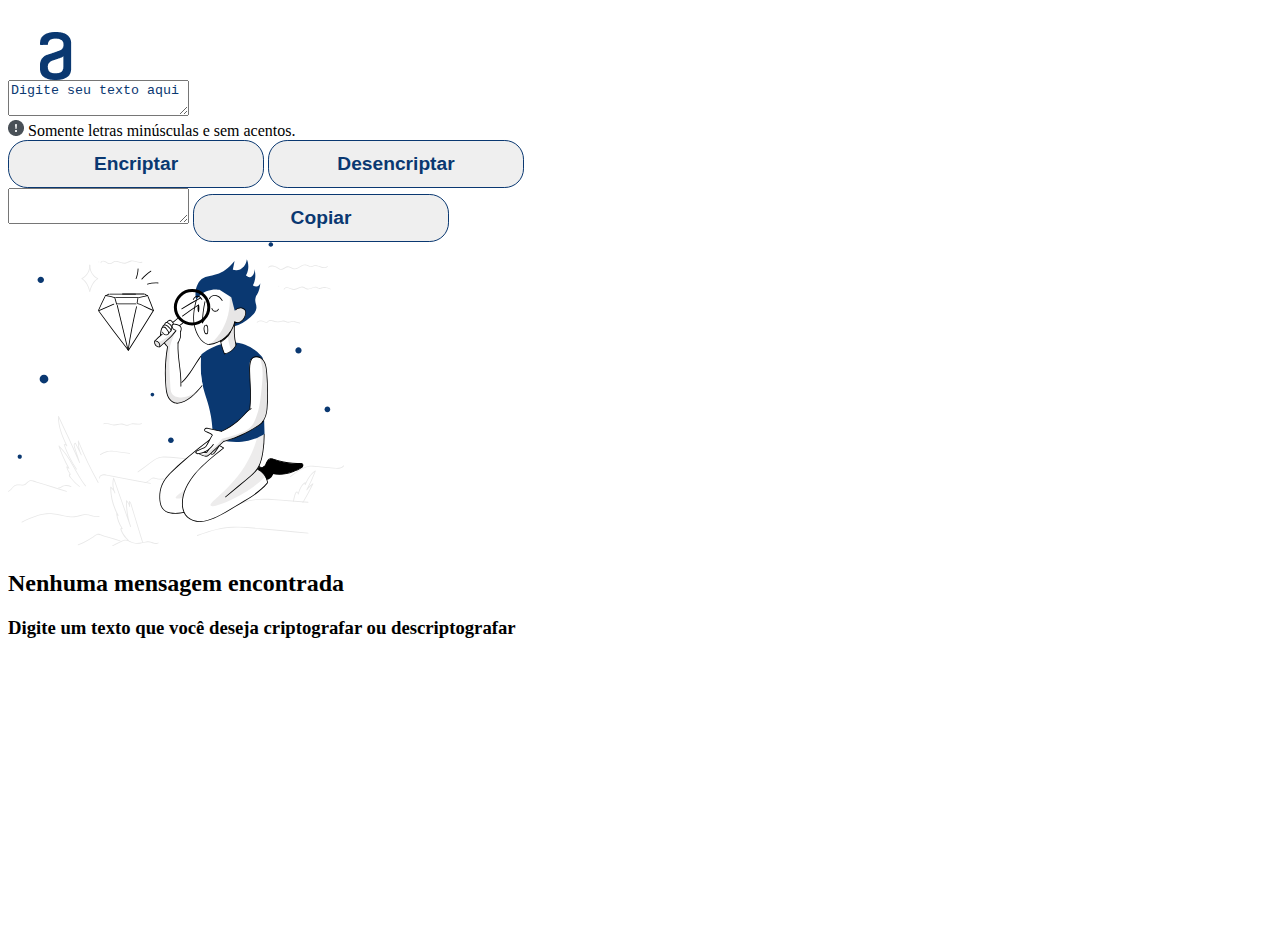
<file: index.html>
<!DOCTYPE html>
<html lang="pt-br">
<head>
    <meta charset="UTF-8">
    <meta http-equiv="X-UA-Compatible" content="IE=edge">
    <meta name="viewport" content="width=device-width, initial-scale=1.0">
    <link rel="preconnect" href="https://fonts.googleapis.com">
    <link rel="preconnect" href="https://fonts.gstatic.com" crossorigin>
    <link href="https: //fonts.googleapis.com/css2? family= Inter & display=swap" rel="stylesheet">
    <link rel="stylesheet" href="style.css">
    <title>Encriptador</title>
</head>
<body>
    <main class="main">
        <section class="entrada">
            <div class="logo">
                <img src="Logo.png" alt="Logo da Alura">
            </div>
            <textarea class="areaTexto" name="textoEntrada" id="textoEntrada"  placeholder="Digite seu texto aqui"></textarea>
            <div class="alerta">
                <img src="exclamation.png" alt="logo de exclamação">
                <label for="textoEntrada">Somente letras minúsculas e sem acentos.</label>
            </div>
            <div class="caixaBotao">
                <button class="botao" name="btnEncriptar" id="btnEncriptar" type="button">Encriptar</button>
                <button class="botao" name="btnDesencriptar" id="btnDesencriptar" type="button">Desencriptar</button>
            </div>
        </section>
        <section class="saida">
            <div class="aparece">
                <textarea class="areaTexto" name="textoSaida" id="textoSaida"></textarea>
                <button class="botao" name="btnCopiar" id="btnCopiar" type="button">Copiar</button>
            </div>
            <div class="desaparece">
                <img src="desenho.svg" alt="Desenho caixa de saída">
                <h2>Nenhuma mensagem encontrada</h2>
                <h3>Digite um texto que você deseja criptografar ou descriptografar</h3>
            </div>
        </section>
    </main>
</body>
</html>
</file>
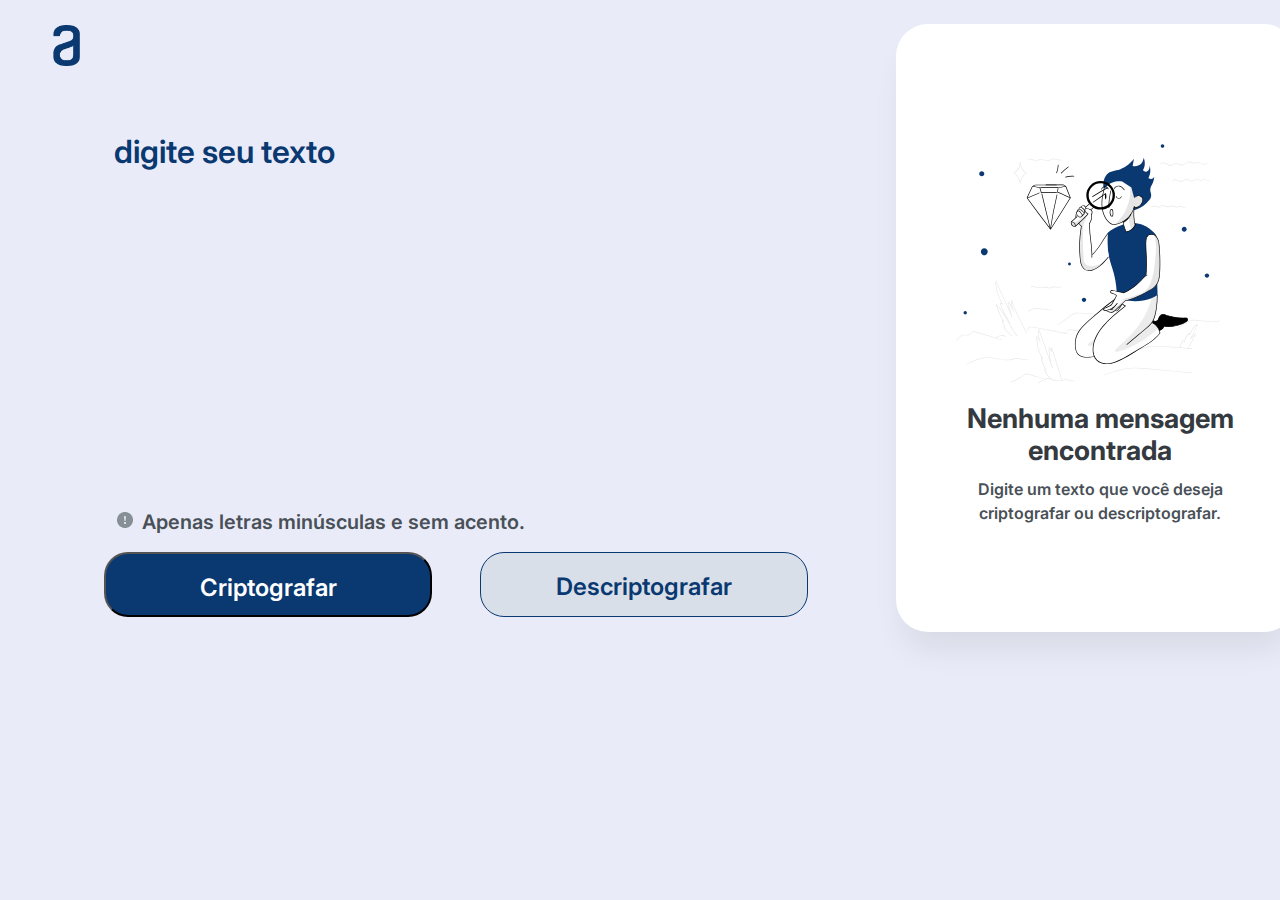
<file: One-Encriptador-Turma3-solucao-completa/One-Encriptador-Turma3-solucao-completa/index.html>
<!DOCTYPE html>
<html lang="pt-br">
<head>
  <meta charset="UTF-8">
  <meta http-equiv="X-UA-Compatible" content="IE=edge">
  <meta name="viewport" content="width=device-width, initial-scale=1.0">
  <link rel="preconnect" href="https://fonts.googleapis.com">
  <link rel="preconnect" href="https://fonts.gstatic.com" crossorigin>
  <link href="https://fonts.googleapis.com/css2?family=Inter:wght@100&display=swap" rel="stylesheet">
  <link href="https://cdn.jsdelivr.net/npm/bootstrap@5.1.3/dist/css/bootstrap.min.css" rel="stylesheet" integrity="sha384-1BmE4kWBq78iYhFldvKuhfTAU6auU8tT94WrHftjDbrCEXSU1oBoqyl2QvZ6jIW3" crossorigin="anonymous">
  <title>Decodificador de Texto</title>
  <link rel="stylesheet" href="style.css">
</head>
<body>

  <main class="main">
      <img src="images/logo.png" class="logo" onclick="home()">      
    <section class="div-principal">
      <form action="">       
        <textarea class="text-input" type="text" name="input-texto" maxlength="120" id="input-texto" placeholder="Digite seu texto"></textarea>
        <div class="form-group">
          <img src="images/!.png" class="img-alerta">
          <label for="input-texto">Apenas letras minúsculas e sem acento.</label>
        </div>
        <div class="botones-div">
          <input class="btn-criptografar" type="submit" value="Criptografar" id="btn-criptografar" >
          <input class="btn-descriptografar" type="submit" value="Descriptografar" id="btn-descriptografar">
        </div>
      </form>
    </section>

    <section class="message-box">
      <div id="div-desaparece" class="message-box-div">
        <img src="images/mensaje.svg"> 
        <h2>Nenhuma mensagem encontrada</h2>
        <h3>Digite um texto que você deseja criptografar ou descriptografar.</h3>
      </div>      
      <div id="div-aparece">
        <textarea class="div-mensaje" type="text" id="mensagem" placeholder="Nenhuma mensagem"></textarea>
        <input class="btn-copiar" type="submit" value="Copiar" id="btn-copiar">
      </div>
    </section>
  </main>

  <script src="script.js"></script>
</body>
</html>
</file>
<file: style.css>
html, body {
    height: 100%;
    position: relative;
}

.principal, .div-entrada, .div-saida, .div-botao, .div-aparece, .div-desaparece {
    display: flex;
    justify-content: space-between ;
}

.div-entrada, .div-saida, .div-aparece, .div-desaparece {
    flex-direction: column;
}

.principal {
    /* position: relative; */
    width: 100%;
    height: 100%;
    padding: 1rem;
}

.div-entrada {
    margin-left: 2rem;
    width: 50%;
}

.div-saida {
    width: 35%;
}

.logo {
    width: 3rem;
    height: 3rem;
    margin-top: 2rem;
    margin-left: 2rem;
}

.imput-texto {
    height: 10rem;
    font-size: large;
    text-transform:lowercase;
    resize: none;
    color: #0A3871;
    background: transparent;
    border: none;
}
::placeholder {
    color: #0A3871;
}

.imput-texto:focus {
    border: none;
    outline: none;
}

.alerta {
    position: relative;
    top: 13%;
}

.botao {
    width: 16rem;
    height: 3rem;
    font-size:larger;
    font-weight: bold;
    color: #0A3871;
    border-radius: 1.2rem;
    border: 0.1rem solid #0A3871;
}

.botao:hover {
    color: white;
    background: #0A3871;
}

.div-aparece, .div-desaparece {
    align-items: center;
    height: 100%;
}

.div-desaparece {
    display: none;
}

/* * {
    box-sizing: border-box;
    font-family: 'Inter', sans-serif;
    background: #F3F5FC;
    margin: 0;
    padding: 0;
}

.principal, .alerta, #textoEntrada, #textoSaida, .div-aparece, .div-desaparece {
    position: absolute;
}

.principal {
    display: flex;
    justify-content: space-around;
    width: 100%;
    height: 100%;
}

.div-aparece, .div-desaparece, .div-entrada, .div-saida  {
    display: flex;
    flex-direction: column;
    position: relative;
}

.div-entrada, .div-saida {
    justify-content: space-between;
    margin: 20px;
}

.div-saida {
    width: 30%;
    padding: 15px;
    align-items: center;
    background: #FFFFFF;
    box-shadow: 0px 24px 32px -8px rgba(0, 0, 0, 0.08);
    border-radius: 32px;
}

.div-aparece, .div-desaparece {
    position: absolute;
    justify-content: center;
    width: 305px;
    height: 540px;
    background-color: #FFFFFF
}

.div-aparece {
    display: none;
}

.div-desaparece h2, .div-desaparece h3 {
    font-style: normal;
    font-weight: bold;
    font-size: 19px;
    text-align: center;
    color: #343A40;
    background: #FFFFFF;
}

.div-desaparece h3 {
    margin: 10px;
    font-size: 15px;
}

.desenho {
    width: 280px;
    height: 280px;
    top: 10px;
    background-color: #FFFFFF;
}

#textoEntrada, #textoSaida {
    top: 20%;
    width: 100%;
    height: 30%;
    font-style: normal;
    font-weight: 500;
    font-size: 20px;
}

.imput-texto {
}

.alerta {
    top: 86%;
}

.botao {
    width: 280px;
    height: 50px;
    font-size:larger;
    font-weight: bold;
    color: #0A3871;
    border-radius: 24px;
    border: 1px solid #0A3871;
}

.botao:hover {
    color: white;
    background: #0A3871;
} */
</file>
<file: One-Encriptador-Turma3-solucao-completa/One-Encriptador-Turma3-solucao-completa/style.css>
* {
    margin: 0;
    padding: 0;
    box-sizing: border-box;
    font-family: 'Inter', sans-serif;
    background: #E9ECF8;
  }
  
  .main {
    position: relative;
    width: 100%;
    height: 100%;
    
    /* Light blue/light-blue-100 */
    
  }
  
  .titulo {
    padding: 15px;
    width: 30vw;
    margin: auto;
  
  }
  
  .btn-criptografar {
    display: flex;
    flex-direction: row;
    align-items: flex-start;
    padding: 24px;
  
    position: static;
    width: 328px;
    height: 67px;
    left: 0px;
    top: 0px;
  
    /* Dark blue/dark-blue-300 */
  
    background: #0A3871;
    border-radius: 24px;
  
    /* Inside Auto Layout */
  
    flex: none;
    order: 0;
    flex-grow: 0;
    margin: 0px 24px;
    flex-grow: 0;
    color: #FFFFFF;
    font-style: normal;
    font-weight: 600;
    font-size: 28px;
    line-height: 19px;
    justify-content: center; 
  
  }
  
  .btn-descriptografar{
    display: flex;
    flex-direction: row;
    align-items: flex-start;
    padding: 24px;
  
    position: static;
    width: 328px;
    height: 67px;
    left: 352px;
    top: 0px;
  
    /* Light gray */
  
    background: #D8DFE8;
    /* Dark blue/dark-blue-300 */
  
    border: 1px solid #0A3871;
    box-sizing: border-box;
    border-radius: 24px;
  
    /* Inside Auto Layout */
  
    flex: none;
    order: 1;
    flex-grow: 0;
    margin: 0px 24px;
  
    color: #0A3871;
    font-style: normal;
    font-weight: 600;
    font-size: 28px;
    line-height: 19px;
    justify-content: center;
  }
  
  .text-input {
    /* Digite seu texto */
    text-transform:lowercase;
    position: absolute;
    width: 600px;
    height: 400px;
    left: 15%;
    top: 168px;
  
    font-style: normal;
    font-weight: 600;
    font-size: 32px;
    line-height: 150%;
    justify-content: baseline;
    /* identical to box height, or 48px */
    resize: none;
  
    /* Dark blue/dark-blue-300 */
  
    color: #0A3871;
    background: transparent;
    border: none;
    }
  ::placeholder { color: #0A3871; }
  
  .text-input:focus { 
      border: none;
      outline: none;
     }
  
  .message-box{
    position: absolute;
    width: 400px;
    height: 750px;
    left: 70%;
    top: 20px;
    padding-left: 20px;
    padding-top: 80px;
    /* White */
  
    background: #FFFFFF;
    /* shadow */
  
    box-shadow: 0px 24px 32px -8px rgba(0, 0, 0, 0.08);
    border-radius: 32px;
    }
  .message-box h2{
    position: static;
    width: 336px;
    height: 58px;
    left: 0px;
    top: 0px;
  
    font-family: Inter;
    font-style: normal;
    font-weight: bold;
    font-size: 27px;
    line-height: 120%;
    /* or 29px */
  
    text-align: center;
  
    /* Gray/gray-500 */
  
    color: #343A40;
    background: #FFFFFF;
  
  
  /* Inside Auto Layout */
  
  flex: none;
  order: 0;
  align-self: stretch;
  flex-grow: 0;
  margin: 16px 0px;
  }
  
  .message-box h3{
    position: static;
    width: 336px;
    height: 48px;
    left: 0px;
    top: 74px;
  
    font-family: Inter;
    font-style: normal;
    font-weight: 600;
    font-size: 16px;
    line-height: 150%;
    /* or 24px */
  
    text-align: center;
  
    /* Gray/gray-300 */
  
    color: #495057;
    background: #FFFFFF;
  
  
    /* Inside Auto Layout */
  
    flex: none;
    order: 1;
    align-self: stretch;
    flex-grow: 0;
    margin: 16px 0px;
  }
  
  .message-box-div, .message-box-div img {
    padding-top: 40px;
    background: #FFFFFF;
  }
  
  .img-alerta{
    position: absolute;
    left: 0%;
    right: 0%;
    top: 0%;
    bottom: 0%;
  
  }
   label {
    position: static;
    width: auto;
    height: 18px;
    left: 24px;
    top: 0px;
    padding-left: 25px;
    font-weight: 600;
    
    font-family: Inter;
    font-style: normal;
    font-size:20px;
    line-height: 100%;
  
    /* identical to box height, or 18px */
    
    
    /* Gray/gray-300 */
    color: #495057;
   }
  .form-group{
    display: flex;
    flex-direction: row;
    align-items: center;
    padding: 0px;
    
    position: absolute;
    width: auto;
    height: 18px;
    left: 13%;
    top: 651px;
    
   }
   .botones-div{
    display: flex;
    flex-direction: row;
    align-items: flex-start;
    padding: 0px;
    
    position: absolute;
    width: 680px;
    height: 67px;
    left: 12%;
    top: 685px;
   }
  .logo{
    position: absolute;
    left: 30px;
    right: 37.43%;
    top: 25px;
    bottom: 0%;
  
  }
  .div-mensaje{
    position: absolute;
    width: 400px;
    height: 781px;
    left: 60px;
    top: 52px;
    font-style: normal;
    font-weight: 600;
    font-size: 22px;
    line-height: 150%;
    /* or 36px */
    resize: none;
  
    /* Gray/gray-400 */
  
    color: #495057;
    border:none;
    background:transparent;
  }
  .div-mensaje:focus { 
    border: none;
    outline: none;
   }
  .btn-copiar{
    display: flex;
    flex-direction: row;
    align-items: flex-start;
    padding: 24px;
  
    position: absolute;
    width: 336px;
    height: 67px;
    left: 25px;
    top: 660px;
  
  /* Dark blue/dark-blue-300 */
  
    border: 1px solid #0A3871;
    box-sizing: border-box;
    border-radius: 24px;
   
    font-style: normal;
    font-weight: 600;
    font-size: 28px;
    line-height: 19px;
    text-align: center;
    
    /* Dark blue/dark-blue-300 */
    
    color: #0A3871;
    
    
    /* Inside Auto Layout */
    
    flex: none;
    order: 0;
    flex-grow: 1;
    margin: 0px 8px;
    justify-content: center;
  }
  
  @media only screen and (min-width: 1224px) and (max-width: 1590px){ 
  main{
    height:100%;
  }
  .text-input{
    top:8rem;
    left:7.1rem;
    word-wrap: break-word;
    } 
  .logo{
    left:1rem;
    width:8%;
  }
  .botones-div{
    top:34.5rem;
    left:5rem;
  }
  .form-group{
    left:7.3rem;
    top:32rem;
  }
  .btn-criptografar,.btn-descriptografar{
    font-size:24px;
    height:65px;
  }
  .message-box{
    top: 1.5rem;
    height:38rem;
    left:56rem;
  }
  .message-box-div{
    padding-top:0rem;
    height:20rem;
    padding-left:1rem;
  }
  .message-box-div img{
    width:18rem;
    padding-left: 1.5rem;
  }
  .btn-copiar{
    top:33rem;
    height:64px;
    font-size:24px;
  }
  .div-mensaje{
    width: 20rem;
    left:2.5rem;
    word-wrap: break-word;
  }
  
  } 
  @media only screen and (min-width: 481px) and (max-width: 1023px){ 
    main{
      height:100%;
    }
    .text-input{
      width:34rem;
      top:10rem;
      left:5.1rem;
      } 
    .logo{
      top: 3rem;
      left:2.8rem;
      width:18%;
    }
    .botones-div{
      top:32.5rem;
      left:4rem;
    }
    .form-group{
      left:5.3rem;
      top:30rem;
    }
    .btn-criptografar,.btn-descriptografar{
      width: 280px;
      font-size:24px;
      height:65px;
      margin: 0.5rem;
    }
    .message-box{
      
      width:36rem;
      left:4.3rem;
      top:40rem;
      padding:0;
      height:100%
  
    }
    .message-box-div{
      padding-top:1rem;
      height:auto;
      border-radius: 32px;
      padding-left: 5.5rem;
    }
    .message-box-div h2,h3{
      font-size:24px;
      width:80%;
      margin: 0.5rem;
      height:auto;
      
    }
    .message-box-div img{
      display: none;
    }
    .btn-copiar{
      top:24rem;
      width:32rem;
      height:65px;
      font-size:24px;
    }
    .div-mensaje{
      height:auto;
      left:2.5rem;
      flex: 1 1 auto;
    }
    } 
  @media only screen and (min-device-width : 300px) and (max-device-width : 480px){ 
      main{
        height:100%;
      }
      .text-input{
        width:20rem;
        top:8rem;
        left:1.5rem;
        font-size: 22px;
        word-wrap: break-word;
        } 
      .logo{
        top: 1rem;
        left: -1.5rem;
        width:25%;
      }
      .botones-div{     
        flex-direction: column;
        top:25.5rem;
        left:1.5rem;
      }
      .form-group{
        left:2.3rem;
        top:24rem;
      }
      label{
        font-size:12px;
      }
      .btn-criptografar,.btn-descriptografar{
        width: 320px;
        font-size:20px;
        height:65px;
        margin: 0.5rem;
      }
      .message-box{
        
        width:20rem;
        left:2rem;
        top:37rem;
        padding:0;
        height:6rem;
    
      }
      .message-box-div{
        padding-top:0.5rem;
        height:auto;
        border-radius: 32px;
        padding-left: 1.5rem;
      }
      .message-box-div h2{
        font-size:14px;
        width:80%;
        margin: 0.5rem;
        height:100%;
        
      }
      .message-box-div h3{
        font-size:12px;
        width:80%;
        margin: 0.5rem;
        height:100%;
        
      }
      .message-box-div img{
        display: none;
      }
      .btn-copiar{
        top:8rem;
        width: 320px;
        height:62px;
        font-size:20px;
        left:-0.5rem;
      }
      .div-mensaje{
        width: 17rem;
        top: 0.5rem;
        height:8rem;
        left:1.5rem;
        font-size: 14px;
        word-wrap: break-word;
      }
    }
</file>
